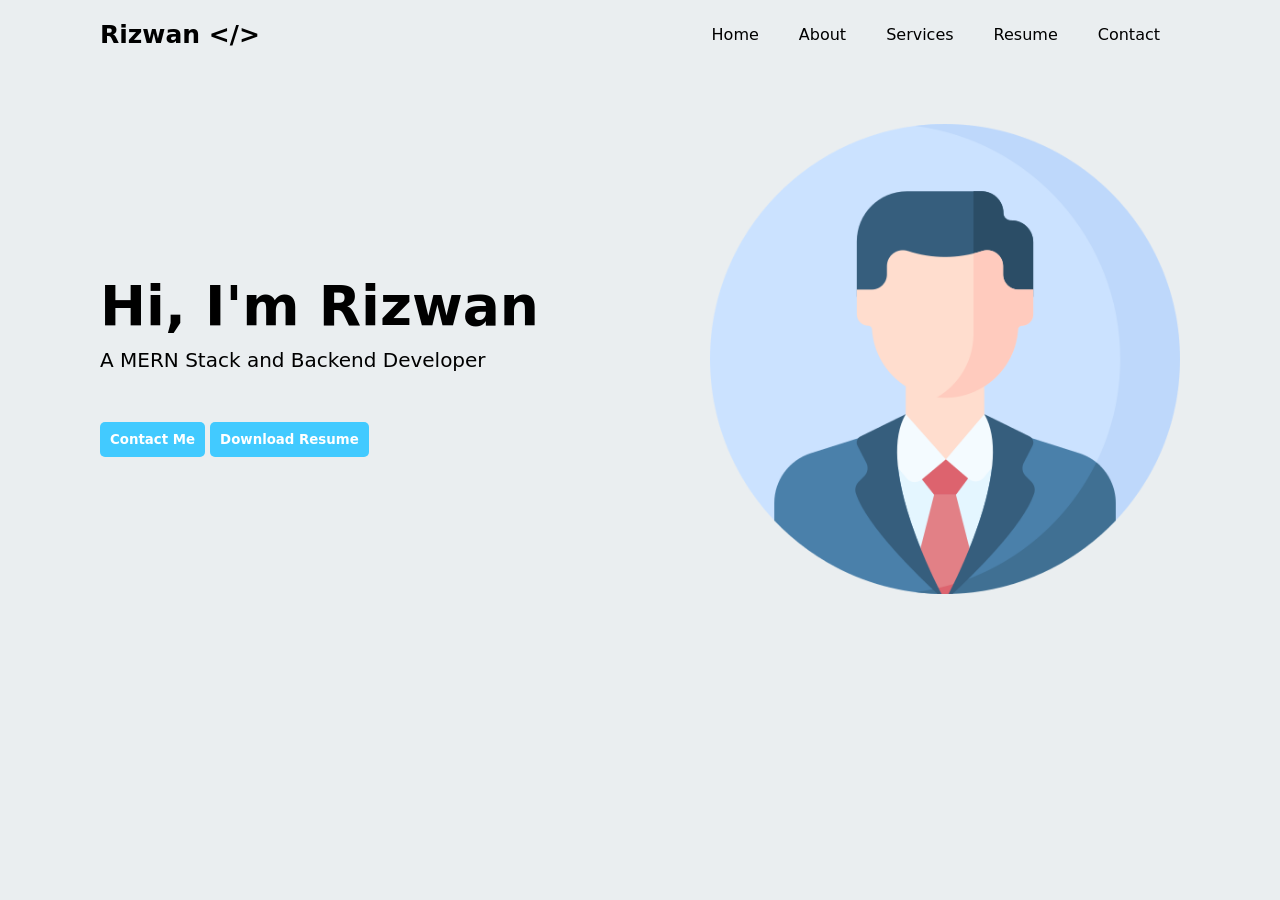
<file: Task 1 - Portfolio Website/index.html>
<!DOCTYPE html>
<html lang="en">

<head>
    <meta charset="UTF-8">
    <meta name="viewport" content="width=device-width, initial-scale=1.0">
    <title>Portfolio Website</title>
    <link rel="stylesheet" href="style.css">
</head>

<body>
    <header>
        <nav>
            <span class="name">Rizwan &lt;/&gt;</span>
            <ul>
                <li><a href="">Home</a></li>
                <li><a href="">About</a></li>
                <li><a href="">Services</a></li>
                <li><a href="">Resume</a></li>
                <li><a href="">Contact</a></li>
            </ul>
        </nav>
    </header>

    <main>
        <section class="data-container">
            <h2>Hi, I'm Rizwan</h2>
            <p>A MERN Stack and Backend Developer</p>
            <div>
                <button>Contact Me</button>
                <button>Download Resume</button>
            </div>
        </section>

        <div class="profile-container">
            <img src="profile.png" alt="">
        </div>
    </main>
</body>

</html>
</file>
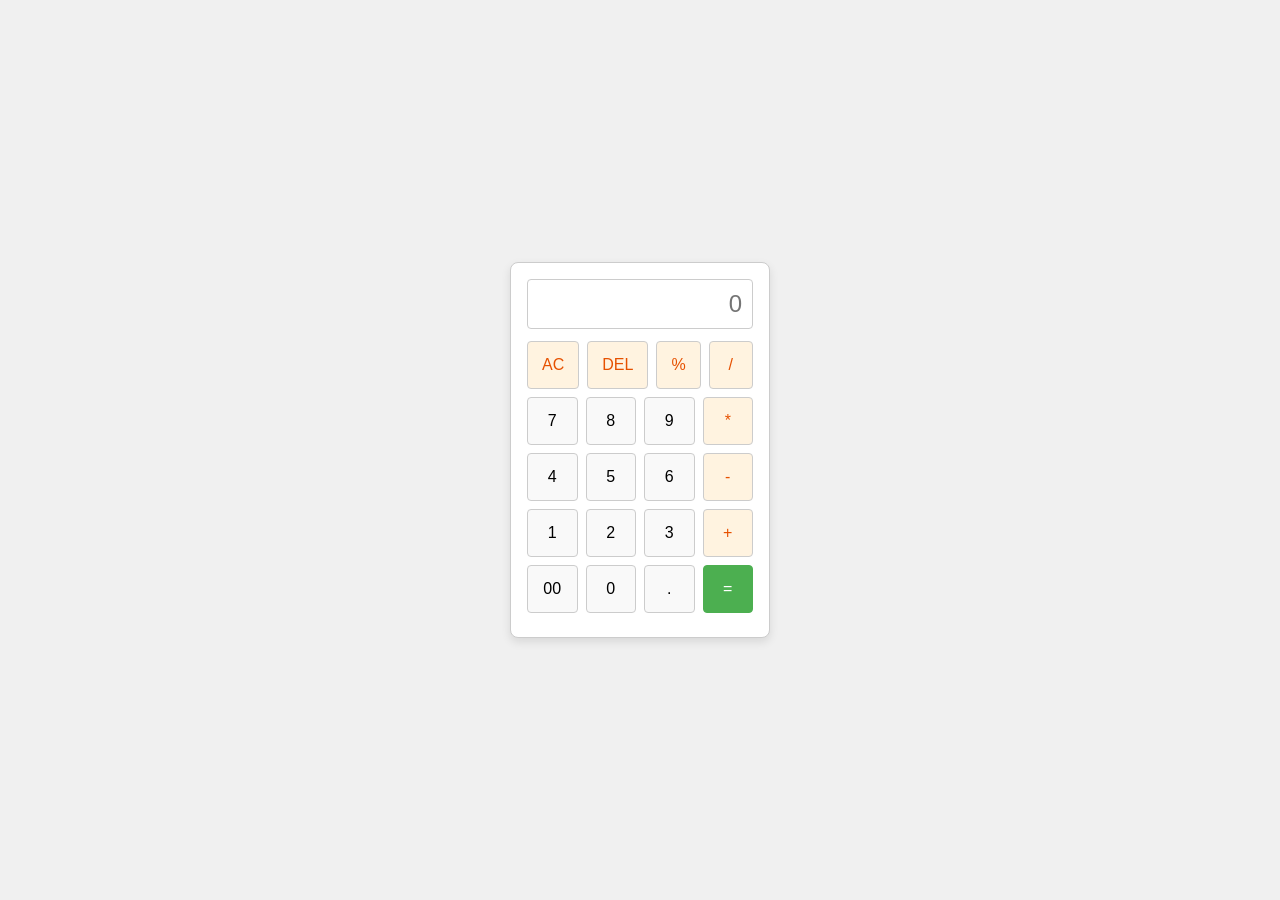
<file: Task 3 - Calculator/index.html>
<!DOCTYPE html>
<html lang="en">

<head>
    <meta charset="UTF-8" />
    <meta http-equiv="X-UA-Compatible" content="IE=edge" />
    <meta name="viewport" content="width=device-width, initial-scale=1.0" />
    <link rel="stylesheet" href="style.css" />
    <title>Calculator</title>
</head>

<body>
    <div class="container">
        <div class="calculator">
            <input type="text" id="inputBox" placeholder="0" readonly/>
            <div>
                <button class="button operator">AC</button>
                <button class="button operator">DEL</button>
                <button class="button operator">%</button>
                <button class="button operator">/</button>
            </div>
            <div>
                <button class="button">7</button>
                <button class="button">8</button>
                <button class="button">9</button>
                <button class="button operator">*</button>
            </div>
            <div>
                <button class="button">4</button>
                <button class="button">5</button>
                <button class="button">6</button>
                <button class="button operator">-</button>
            </div>
            <div>
                <button class="button">1</button>
                <button class="button">2</button>
                <button class="button">3</button>
                <button class="button operator">+</button>
            </div>

            <div>
                <button class="button">00</button>
                <button class="button">0</button>
                <button class="button">.</button>
                <button class="button equalBtn">=</button>
            </div>
        </div>
    </div>

    <script src="script.js"></script>
</body>

</html>
</file>
<file: Task 1 - Portfolio Website/style.css>
* {
    margin: 0;
    padding: 0;
    font-family: system-ui, -apple-system, BlinkMacSystemFont, 'Segoe UI', Roboto, Oxygen, Ubuntu, Cantarell, 'Open Sans', 'Helvetica Neue', sans-serif;
    box-sizing: border-box;
}

body {
    background-color: #EAEEF0;
}

.name {
    font-size: 25px;
    position: absolute;
    left: 100px;
    cursor: pointer;
    font-weight: bold;
}

nav {
    display: flex;
    justify-content: flex-end;
    align-items: center;
    flex-direction: row;
    margin-right: 100px;
    margin-top: 15px;
}

nav ul {
    display: flex;
    justify-content: center;
    align-items: center;
    flex-direction: row;
}

nav ul li {
    list-style-type: none;
    margin: 10px 20px;
}

nav ul li a {
    text-decoration: none;
    color: black;
}

nav ul li a:hover {
    cursor: pointer;
}

/* Profile Pic container */

.profile-container {
    display: flex;
    justify-content: center;
    justify-content: flex-end;
    align-items: center;
    margin-right: 100px;
    margin-top: 70px;
}

.profile-container img {
    width: 470px;
}

/* Data Container  */

.data-container {
    display: flex;
    justify-content: flex-start;
    align-items: flex-start;
    flex-direction: column;
    position: absolute;
    margin-left: 100px;
    margin-top: 150px;
}

.data-container h2 {
    font-size: 55px;
    font-weight: light;
}
.data-container p {
    font-size: 20px ;
   margin-top: 10px ;
}

.data-container button {
    margin-top: 50px ;
    background-color: hsl(197, 100%, 63%);
    color: white ;
    font-weight: bold ;
    border: none ;
    padding: 10px 10px ;
    cursor : pointer; 
    border-radius: 5px ;
}

.data-container button:hover{
    background-color: hsl(197, 100%, 62%);
}
</file>
<file: Task 3 - Calculator/style.css>
* {
    margin: 0;
    padding: 0;
    box-sizing: border-box;
}

body {
    background: #f0f0f0;
    display: flex;
    justify-content: center;
    align-items: center;
    height: 100vh;
    font-family: Arial, sans-serif;
}

.calculator {
    background: #fff;
    border: 1px solid #ccc;
    border-radius: 8px;
    padding: 16px;
    width: 260px;
    box-shadow: 0 4px 10px rgba(0, 0, 0, 0.1);
}

#inputBox {
    width: 100%;
    padding: 10px;
    font-size: 1.5rem;
    text-align: right;
    border: 1px solid #ccc;
    border-radius: 4px;
    margin-bottom: 12px;
    outline: none;
}

.calculator div {
    display: grid;
    grid-template-columns: repeat(4, 1fr);
    gap: 8px;
    margin-bottom: 8px;
}

.button {
    padding: 14px;
    font-size: 1rem;
    border: 1px solid #ccc;
    border-radius: 4px;
    background: #f9f9f9;
    cursor: pointer;
}

.button:hover {
    background: #e9e9e9;
}

.button.operator {
    background: #fff3e0;
    color: #e65100;
}

.button.equalBtn {
    background: #4caf50;
    color: #fff;
    border-color: #4caf50;
}
</file>
